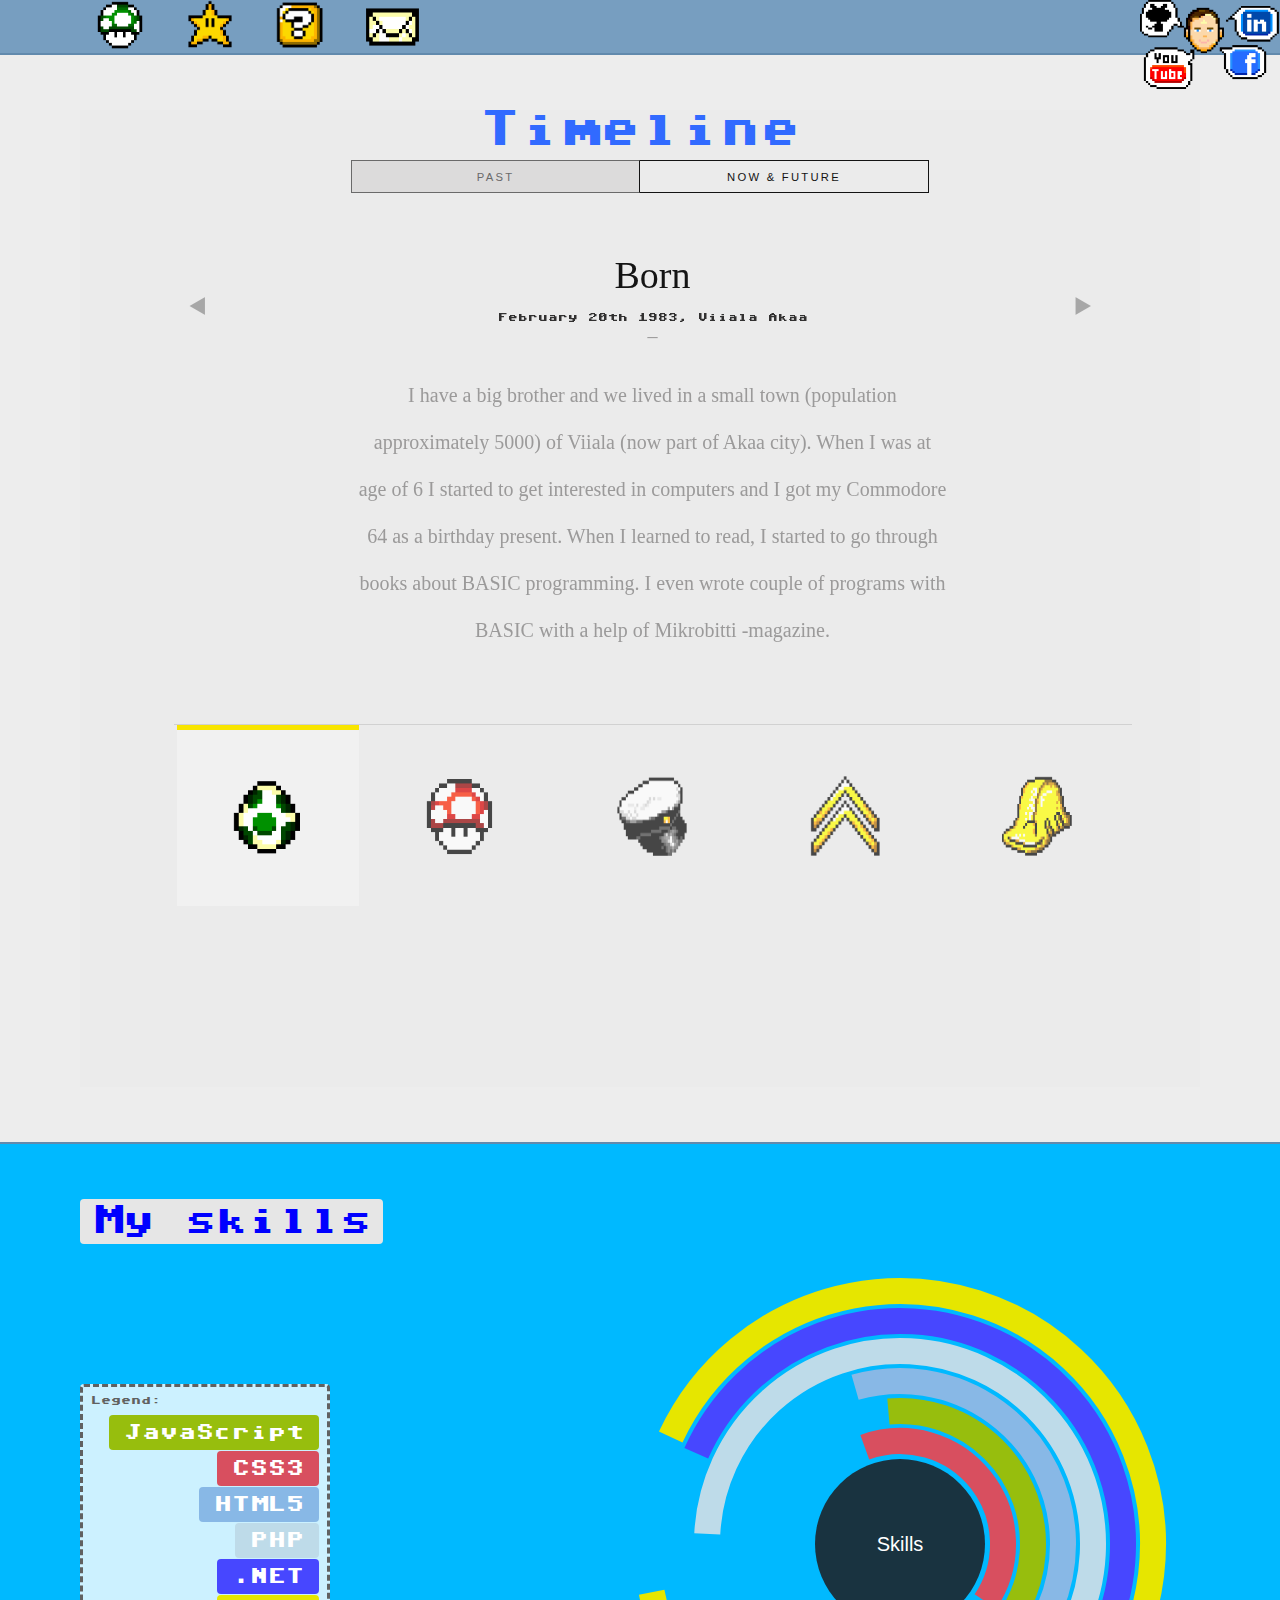
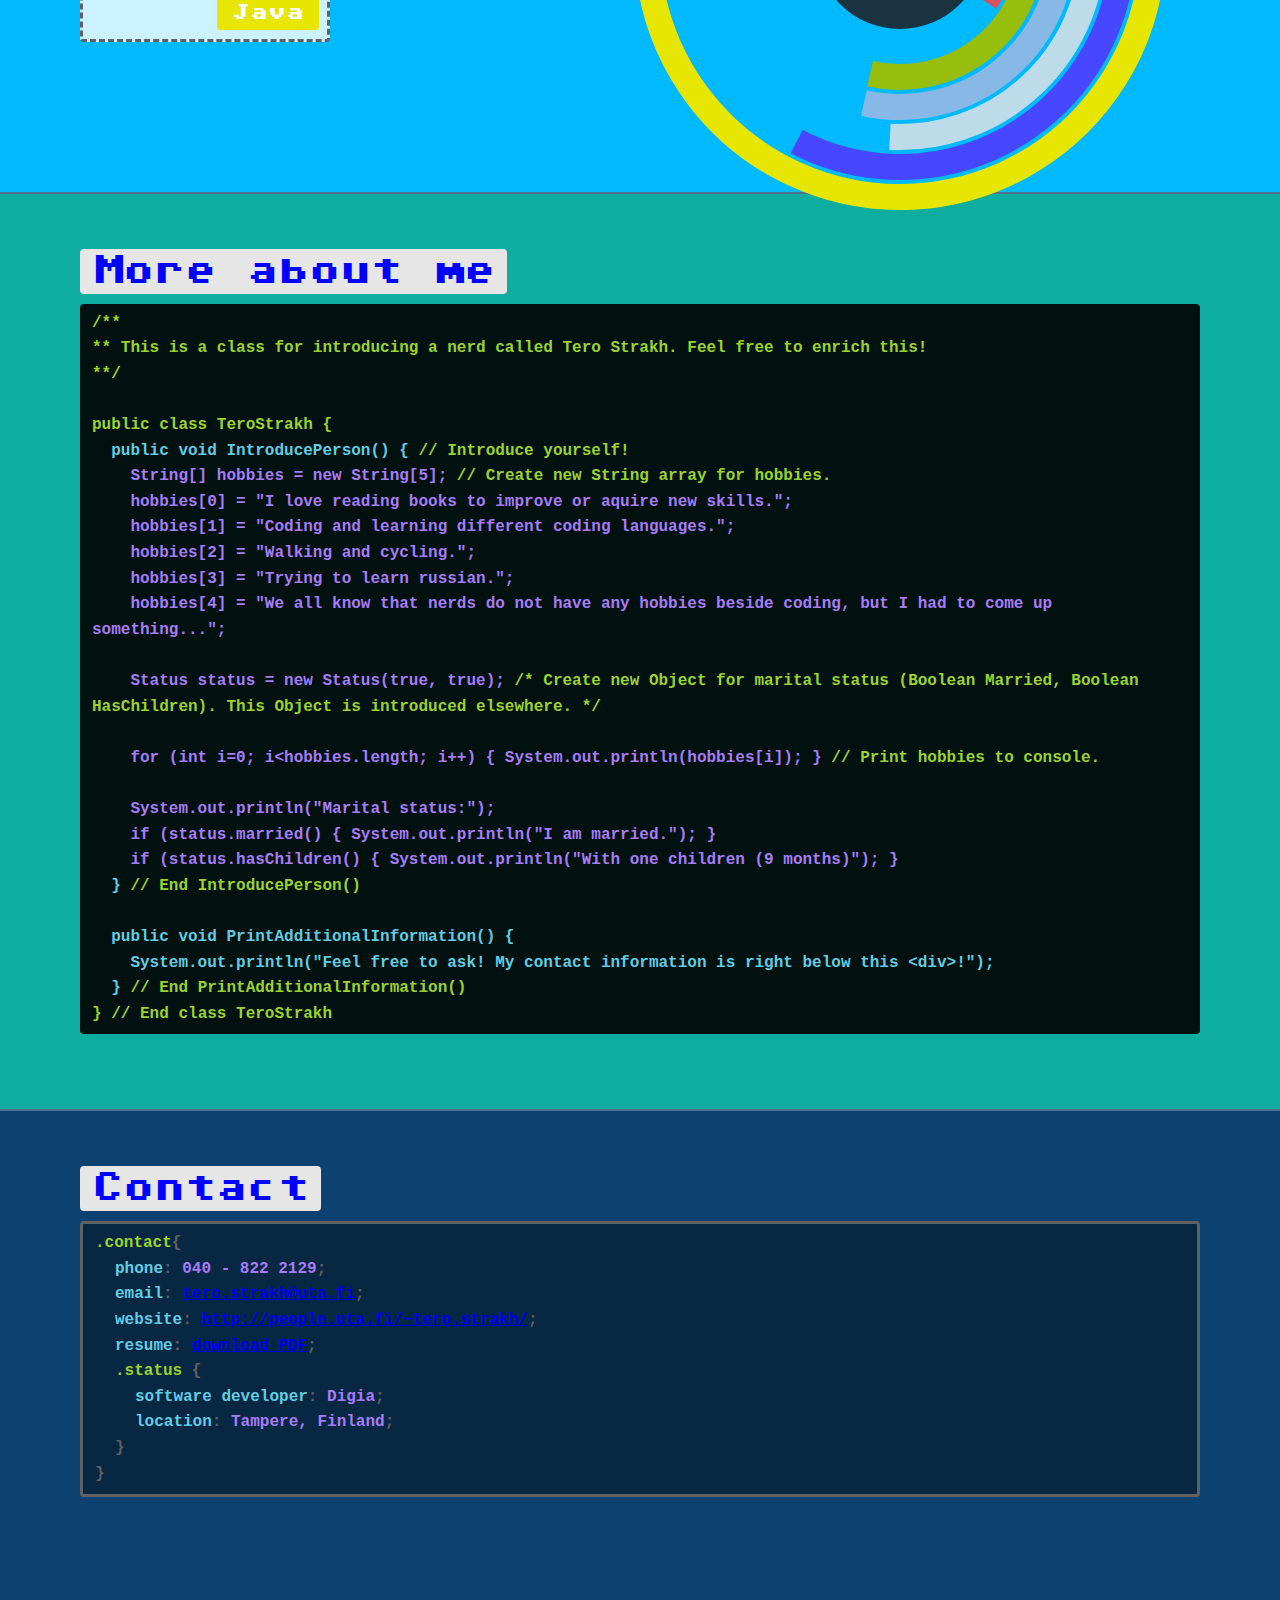
<file: index.html>
<!doctype html>
<html lang="fi-FI">
<head>
  <meta charset="utf-8">
  <meta http-equiv="Content-Type" content="text/html">
  <title>Tero Strakh Resume</title>
  <meta name="author" content="Tero Strakh">
  <link rel="shortcut icon" href="./img/favicon.ico">
  <link rel="icon" href="./img/favicon.ico">
  <link rel="stylesheet" type="text/css" media="all" href="css/styles.css">
  <script src="js/jquery.js" type="text/javascript"></script>
  <script src="js/raphael.js" type="text/javascript"></script>
  <script src="js/init.js" type="text/javascript"></script>
<!-- <script type="text/javascript" src="//ajax.googleapis.com/ajax/libs/jquery/1.8.0/jquery.min.js"></script> -->
	  <script src="js/plugins.js"></script>
  <script src="js/script.js"></script>
  <!--<script type="text/javascript" src="http://ajax.googleapis.com/ajax/libs/jquery/1.8/jquery.min.js"></script>-->
<script src="js/modernizr-2.5.3.min.js"></script>

</head>

<body>

  <nav id="topnav" class="clearfix">
    <ul>
      <li><div class="imageContainer1"><a href="#pagetop" id="homenavlink"><img src="./img/life.png" alt="home"  height="50" width="50" /><img class="timeline" src="./img/background_bubble.png" alt="background_bubble" height="35" width="120" /></a></div></li>
      <li><div class="imageContainer2"><a href="#myskills" id="skillsnavlink"><img src="./img/star.png" alt="star" height="50" width="50"><img class="myskills" src="./img/skills_bubble.png" alt="skills_bubble" height="30" width="70" /></a></div></li>
      <li><div class="imageContainer3"><a href="#aboutme" id="aboutmenavlink"><img src="./img/future.png" alt="future" height="50" width="50"><img class="aboutme" src="./img/about_bubble.png" alt="about_bubble" height="30" width="70" /></a></div></li>
      <li><div class="imageContainer4"><a href="#contact" id="contactnavlink"><img src="./img/brief.png" alt="brief" height="40" width="55"><img class="contact" src="./img/contact_bubble.png" alt="contact_bubble" height="30" width="80" /></a></div></li>
	  <li>
		<div class="imageContainer5">
			<img class="referencespic" src="./img/references.png" alt="references" usemap="#referencesmap" height="90" width="140">
			<map id="referencesmap" name="referencesmap">
				<area shape="rect" alt="Github" title="" coords="3,3,35,34" href="http://github.com/tm88493/codes" target="_blank" />
				<area shape="rect" alt="Youtube" title="" coords="7,50,51,88" href="https://www.youtube.com/watch?v=bxZ-rZ1abBQ" target="_blank" />
				<area shape="rect" alt="LinkedIn" title="" coords="97,7,137,41" href="http://fi.linkedin.com/pub/tero-strakh/5b/622/940" target="_blank" />
				<area shape="rect" alt="Facebook" title="" coords="85,46,125,79" href="http://www.facebook.com/tero.strakh" target="_blank" />
			</map>
		</div>
	  </li>
    </ul>
  </nav><!-- @end #topnav -->
  
  <section id="pagetop" class="contentpg">
    
	<section id="team" class="section team">
        <div class="container">
          <header>
            <h5 class="section-header">Timeline</h5><br />
          </header>
          <div class="about-nav">
            <a href="#services" class="about-node first active" data-slide="0">Past</a>
            <a href="#team-members" class="about-node last" data-slide="1">Now & Future</a>          
          </div>
        </div>
        <div id="about-slider">
          <ul class="outer-slides">
            <li class="inner-slide">
              <div id="services" class="slider">
                <ul class="slides">
                  <li class="pane">
                    <div class="details">
                      <div class="identifier">
                        <h3 class="name">Born</h3>
                        <h4 class="subheading">February 20th 1983, Viiala Akaa</h4>
                      </div>
                      <div class="text-content"><p>I have a big brother and we lived in a small town (population approximately 5000) of Viiala (now part of Akaa city).
					  When I was at age of 6 I started to get interested in computers and I got my Commodore 64 as a birthday present. When I learned to read, I started to go through
					  books about BASIC programming. I even wrote couple of programs with BASIC with a help of Mikrobitti -magazine.
					  </p></div>
                    </div>
                  </li>
                  <li class="pane">
                    <div class="details">
                      <div class="identifier">
                        <h3 class="name">Grow</h3>
                        <h4 class="subheading">From elementary school to high school</h4>
                      </div>
                      <div class="text-content"><p>I started elementary school in Rasi ala-aste Viiala in 1990. I "graduated" from Hirvialho yl&auml;aste in 1999
					  and I got accepted to Viiala lukio high school.</p></div>
                    </div>
                  </li>
                  <li class="pane">
                    <div class="details">
                      <div class="identifier">
                        <h3 class="name">Graduation</h3>
                        <h4 class="subheading">Viialan Lukio, Akaa</h4>
                      </div>
                      <div class="text-content"><p>I got my Suomalainen ylioppilastutkinto from Viialan Lukio in 2002 with mediocre grades.
					  Best grades were in english and mother tongue (magna cum laude approbatur).</p></div>
                    </div>
                  </li>
                  <li class="pane">
                    <div class="details">
                      <div class="identifier">
                        <h3 class="name">Army</h3>
                        <h4 class="subheading">Parolan panssariprikaati, Pioneerikomppania</h4>
                      </div>
                      <div class="text-content"><p>I started my service in Finnish army in January 2003 with a thousand other man. 
					  I was a pioneer and a corporal (alikersantti in finnish rank). I also specialized in explosives and went through a 
					  intensive explosives training. I have a right to blow up things (R&auml;j&auml;ytt&auml;j&auml;n tutkinto in finnish).</p></div>
                    </div>
                  </li>
                  <li class="pane">
                    <div class="details">
                      <div class="identifier">
                        <h3 class="name">Gap year</h3>
                        <h4 class="subheading">Working in construction site</h4>
                      </div>
                      <div class="text-content"><p>After leaving the army, I started to look for a job and ended up as an construction site worker. I made
					  steelworks that are inside the concrete elements. That turned out to be a physically hard job for a guy who was a nerd at heart.</p></div>
                    </div>
                  </li>
                </ul>
                <ul class="flex-direction-nav">
                  <li><a class="flex-prev" href="#">Prev</a></li>
                  <li><a class="flex-next" href="#">Next</a></li>
                </ul>
              </div>
              <ul class="services-nav">
                <li><a href="#" class="service-node"><img src="img/born.png" alt="Born" class="nav-pic" height="80px"></a></li>
                <li><a href="#" class="service-node"><img src="img/grow.png" alt="Grow up" class="nav-pic" height="80px"></a></li>
                <li><a href="#" class="service-node"><img src="img/yohat.png" alt="Graduation" class="nav-pic" height="80px"></a></li>
                <li><a href="#" class="service-node"><img src="img/army_rank.png" alt="Army" class="nav-pic" height="80px"></a></li>
                <li><a href="#" class="service-node"><img src="img/helmet.png" alt="Construction" class="nav-pic" height="80px"></a></li>
              </ul>
            </li>
            <li class="inner-slide">
              <div id="team-members" class="slider">
                <ul class="slides">
                  <li class="pane">
                    <div class="details">
                      <div class="identifier">
                        <h3 class="name">University</h3>
                        <h4 class="subheading">Computer sciences in Tampere University</h4>
                      </div>
                      <div class="text-content"><p>On year 2008 I applied for computer sciences in Tampere University. I got accepted at my first try. Now I am writing my master's thesis (Pro gradu) and my graduation deadline is this year.</p></div>
                    </div>
                  </li>
                  <li class="pane">
                    <div class="details">
                      <div class="identifier">
                        <h3 class="name">Started working</h3>
                        <h4 class="subheading">Software Developer</h4>
                      </div>
                      <div class="text-content"><p>I started as an intern in Logia Software (Itella's subsidiary company at the time). 
					  My job was to code and design GUI with .NET language and code backend with C#. Mainly with Visual Basic and C# but I did use jQuery and Ajax as well.
					  After internship was over I was hired as a full time employee. After a year I got a job offer from Digia Finland and I applied to it.
					  I got hired and now I mainly code (JavaEE) integrations for the public sector.</p></div>
                    </div>
                  </li>
                  <li class="pane">
                    <div class="details">
                      <div class="identifier">
                        <h3 class="name">First child</h3>
                        <h4 class="subheading">Kristian Toni Alexander Strakh</h4>
                      </div>
                      <div class="text-content">
                        <p>Our first child was born in August 28th 2013. He was babtized in Aleksanteri church in September.</p>
                      </div>
                    </div>
                  </li>
                  <li class="pane">
                    <div class="details">
                      <div class="identifier">
                        <h3 class="name">Future</h3>
                        <h4 class="subheading">The next best thing</h4>
                      </div>
                      <div class="text-content">
                        <p>I am currently working but looking for other opportunities. I have found my passion in coding but in my current job 
						I cannot use all my skills and brainpower I have. So, if You have an open position for enthusiastingly coding nerd, please feel free
						to contact me through telephone, e-mail or via LinkedIn. You can find my number and address at the bottom of this page or by pressing brief 
						on the upper navigation bar. You can view my LinkedIn profile by clicking the icon inside the bubble on upper right corner.</p>
                      </div>
                    </div>
                  </li>
                </ul>
                <ul class="flex-direction-nav">
                  <li><a class="flex-prev" href="#">Prev</a></li>
                  <li><a class="flex-next" href="#">Next</a></li>
                </ul>
              </div>
              <ul class="team-nav">
                <li><a href="#" class="member-node"><img src="img/uta.png" alt="University" class="nav-pic" height="78px"></a></li>
                <li><a href="#" class="member-node"><img src="img/coin.png" alt="Started Working" class="nav-pic" height="78px"></a></li>
                <li><a href="#" class="member-node"><img src="img/life_1up.png" alt="Child" class="nav-pic"></a></li>
                <li><a href="#" class="member-node"><img src="img/future.png" alt="Future" class="nav-pic" height="78px"></a></li>
              </ul>
            </li>
          </ul>
        </div>
      </section><!-- @end Timeline -->
	
  </section><!-- @end #pagetop -->
  
  <section id="myskills" class="contentpg">
    <h2>My skills</h2>
	<div class="lifeContainer">
		<div class="bornContainer">
			<div id="content">
			<div class="legend">
				<h3>Legend:</h3>
				<br />
				<div class="skills">
					<ul>
						<li class="jq">JavaScript</li>
						<li class="css">CSS3</li>
						<li class="html">HTML5</li>
						<li class="php">PHP</li>
						<li class="net">.NET</li>
						<li class="java">Java</li>
					</ul>
				</div>	
			</div>
			<div id="diagram"></div>
		</div>

		<div class="get">
			<div class="arc">
				<span class="text">CSS3</span>
				<input type="hidden" class="percent" value="40" />
				<input type="hidden" class="color" value="#D84F5F" />
			</div>
			<div class="arc">
				<span class="text">JavaScript</span>
				<input type="hidden" class="percent" value="55" />
				<input type="hidden" class="color" value="#97BE0D" />
			</div>

			<span></span>
			<div class="arc">
				<span class="text">HTML5</span>
				<input type="hidden" class="percent" value="58" />
				<input type="hidden" class="color" value="#88B8E6" />
			</div>
			<span></span>
			<div class="arc">
				<span class="text">PHP</span>
				<input type="hidden" class="percent" value="75" />
				<input type="hidden" class="color" value="#BEDBE9" />
			</div>
			<span></span>
			<div class="arc">
				<span class="text">.NET</span>
				<input type="hidden" class="percent" value="76" />
				<input type="hidden" class="color" value="#4747FF" />
			</div>
			<span></span>
			<div class="arc">
				<span class="text">Java</span>
				<input type="hidden" class="percent" value="90" />
				<input type="hidden" class="color" value="#E6E600" />
			</div>
		</div>
		</div>
	</div>
  </section><!-- @end #myskills -->
  
  <section id="aboutme" class="contentpg">
    
	<div class="content">
	<h2>More about me</h2><p>&nbsp;</p>
		<ul class="hobbies_code">
		<li><span class="green">/**</span></li>
		<li><span class="green">** This is a class for introducing a nerd called Tero Strakh. Feel free to enrich this!</span></li>
		<li><span class="green">**/</span></li>
		<li><br /><span class="green">public class TeroStrakh {</span></li>
			<li>&nbsp;&nbsp;<span class="blue">public void IntroducePerson() {</span><span class="green"> // Introduce yourself!</span</li>
			<li>&nbsp;&nbsp;&nbsp;&nbsp;<span class="purple">String[] hobbies = new String[5];</span><span class="green"> // Create new String array for hobbies.</span></li>
			<li>&nbsp;&nbsp;&nbsp;&nbsp;<span class="purple">hobbies[0] = "I love reading books to improve or aquire new skills."; </span></li>
			<li>&nbsp;&nbsp;&nbsp;&nbsp;<span class="purple">hobbies[1] = "Coding and learning different coding languages."; </span></li>
			<li>&nbsp;&nbsp;&nbsp;&nbsp;<span class="purple">hobbies[2] = "Walking and cycling."; </span> </li>
			<li>&nbsp;&nbsp;&nbsp;&nbsp;<span class="purple">hobbies[3] = "Trying to learn russian."; </span></li>
			<li>&nbsp;&nbsp;&nbsp;&nbsp;<span class="purple">hobbies[4] = "We all know that nerds do not have any hobbies beside coding, but I had to come up something..."; </span></li>
			<li><br />&nbsp;&nbsp;&nbsp;&nbsp;<span class="purple">Status status = new Status(true, true);</span><span class="green"> /* Create new Object for marital status (Boolean Married, Boolean HasChildren). This Object is introduced elsewhere. */</span></li>
			<li><br /></li>
			<li>&nbsp;&nbsp;&nbsp;&nbsp;<span class="purple">for (int i=0; i&lt;hobbies.length; i++) { System.out.println(hobbies[i]); }</span><span class="green"> // Print hobbies to console.</span></li>
			<li>&nbsp;</li>
			<li>&nbsp;&nbsp;&nbsp;&nbsp;<span class="purple">System.out.println("Marital status:");</span></li>
			<li>&nbsp;&nbsp;&nbsp;&nbsp;<span class="purple">if (status.married() { System.out.println("I am married."); }</span></li>
			<li>&nbsp;&nbsp;&nbsp;&nbsp;<span class="purple">if (status.hasChildren() { System.out.println("With one children (9 months)"); }</span></li>
			<li>&nbsp;&nbsp;<span class="blue">}</span><span class="green"> // End IntroducePerson()</span></li>
			<li><br /></li>
			<li>&nbsp;&nbsp;<span class="blue">public void PrintAdditionalInformation() {</span></li>
			<li>&nbsp;&nbsp;&nbsp;&nbsp;<span class="blue">System.out.println("Feel free to ask! My contact information is right below this &lt;div&gt;!");</span></li>
			<li>&nbsp;&nbsp;<span class="blue">}</span><span class="green"> // End PrintAdditionalInformation()</span></li>
			<li><span class="green">}</span><span class="green"> // End class TeroStrakh</span></li>
		</ul>
	</div>
  </section><!-- @end #aboutme -->
  
  <section id="contact" class="contentpg">
  
			<div class="content"><h2>Contact</h2><p>&nbsp;</p>
				<ul class="code" id="border">
					<li><span class="green">.contact</span>{
						<ul>
							<li><span class="blue">phone</span>: <span class="purple">040 - 822 2129</span>;</li>
							<li><span class="blue">email</span>: <span class="purple"><a href="mailto: &#116;&#101;&#114;&#111;&#46;&#115;&#116;&#114;&#97;&#107;&#104;&#64;&#117;&#116;&#97;&#46;&#102;&#105;">&#116;&#101;&#114;&#111;&#46;&#115;&#116;&#114;&#97;&#107;&#104;&#64;&#117;&#116;&#97;&#46;&#102;&#105;</a></span>;</li>
							<li><span class="blue">website</span>: <span class="purple"><a href="http://people.uta.fi/~tero.strakh/">http://people.uta.fi/~tero.strakh/</a></span>;</li>
							<li><span class="blue">resume</span>: <span class="purple"><a href="CV/TERO_STRAKH_CV.pdf" target="_blank">download PDF</a></span>;</li>
							<li><span class="green">.status</span> {
								<ul>
									<li><span class="blue">software developer</span>: <span class="purple">Digia</span>;</li>
									<li><span class="blue">location</span>: <span class="purple">Tampere, Finland</span>;</li>
								</ul>
							}</li>
						</ul>
					}</li>
				</ul>
			</div>
  </section><!-- @end #contact -->
  
	  <!--<script type="text/javascript">
$(document).ready(function(){
$('a[href^="#"]').on('click',function (e) {
    e.preventDefault();

    var target = this.hash,
    $target = $(target);

    $('html, body').stop().animate({
        'scrollTop': $target.offset().top
    }, 1200, 'swing', function () {
        window.location.hash = target;
    });
});

});
</script>-->
</body>
</html>
</file>
<file: css/styles.css>
@import url('http://fonts.googleapis.com/css?family=Sanchez');
@font-face
{
font-family: c64;
src: url("../c64.woff");
}

html, body, div, span, applet, object, iframe, h1, h2, h3, h4, h5, h6, p, blockquote, pre, a, abbr, acronym, address, big, cite, code, del, dfn, em, img, ins, kbd, q, s, samp, small, strike, strong, sub, sup, tt, var, b, u, i, center, dl, dt, dd, ol, ul, li, fieldset, form, label, legend, table, caption, tbody, tfoot, thead, tr, th, td, article, aside, canvas, details, embed, figure, figcaption, footer, header, hgroup, menu, nav, output, ruby, section, summary, time, mark, audio, video {
  margin: 0;
  padding: 0;
  border: 0;
  font-size: 100%;
  font: inherit;
  vertical-align: baseline;
  outline: none;
  -webkit-font-smoothing: antialiased;
  -webkit-text-size-adjust: 100%;
  -ms-text-size-adjust: 100%;
  -webkit-box-sizing: border-box;
  -moz-box-sizing: border-box;
  box-sizing: border-box;
}
html { overflow-y: scroll; }
body { 
  background: #ededed;
  font-family: c64, 'Helvetica Neue', Helvetica, Arial, sans-serif;
  font-size: 62.5%;
  line-height: 1;
  color: #616161;
  padding-top: 55px;
}

br { display: block; line-height: 1.6em; } 

article, aside, details, figcaption, figure, footer, header, hgroup, menu, nav, section { display: block; }
ol, ul { list-style: none; }

input, textarea { 
  -webkit-font-smoothing: antialiased;
  -webkit-text-size-adjust: 100%;
  -ms-text-size-adjust: 100%;
  -webkit-box-sizing: border-box;
  -moz-box-sizing: border-box;
  box-sizing: border-box;
  outline: none; 
}

blockquote, q { quotes: none; }
blockquote:before, blockquote:after, q:before, q:after { content: ''; content: none; }
strong, b { font-weight: bold; } 

table { border-collapse: collapse; border-spacing: 0; }
img { border: 0; max-width: 100%; }


h2 {
  display: inline-block;
  font-size: 3.1em;
  padding: 7px 12px;
  font-family: c64, 'Sanchez', 'Times New Roman', serif;
  background: #E6E6E6;
  -webkit-border-radius: 4px;
  -moz-border-radius: 4px;
  border-radius: 4px;
  color:blue;
}

/* h3 {
  display: inline-block;
  font-size: 2.1em;
  padding: 7px 12px;
  font-family: c64, 'Sanchez', 'Times New Roman', serif;
  background: rgba(255,255,255,0.8);
  -webkit-border-radius: 4px;
  -moz-border-radius: 4px;
  border-radius: 4px;
  color:red;
} */


/** page structure **/
#topnav {
  display: block;
  position: fixed;
  top: 0;
  height: 55px;
  width: 100%;
  background: #779ec0;
  border-bottom: 2px solid #628aad;
  z-index: 1;
}
#topnav ul  { padding-left: 80px; }

#topnav ul li { 
  display: block;
  width: auto;
}

#topnav ul li a {
  display: block;
  float: left;
  line-height: 55px;
  margin-right: 10px;
  padding: 0 15px;
  font-weight: bold;
  font-size: 1.2em;
  color: #fff;
  text-decoration: none;
}
/**#topnav ul li a:hover {
  background: #62819d;
}**/

.imageContainer1 {
	position: relative;
	float: left;
}

.imageContainer1 img {
	display: block;
}

.imageContainer1 .timeline {
    position: absolute;
    top: 36px;
    right: 6px;
    display: none
}
.imageContainer1:hover .timeline {
    display: block
}

.imageContainer2 {
	position: relative;
	float: left;
}

.imageContainer2 img {
	display: block;
}

.imageContainer2 .myskills {
    position: absolute;
    top: 41px;
    right: 6px;
    display: none
}
.imageContainer2:hover .myskills {
    display: block
}

.imageContainer3 {
	position: relative;
	float: left;
}

.imageContainer3 img {
	display: block;
}

.imageContainer3 .aboutme {
    position: absolute;
    top: 42px;
    right: 10px;
    display: none
}
.imageContainer3:hover .aboutme {
    display: block
}


.imageContainer4 {
	position: relative;
	float: left;
	top: 7px;
}

.imageContainer4 img {
	display: block;
}

.imageContainer4 .contact {
    position: absolute;
    top: 35px;
    right: 5px;
    display: none
}
.imageContainer4:hover .contact {
    display: block
}

.imageContainer5 {
	float: right;
}

/** page sections **/
.contentpg {
  display: block;
  min-height: 650px;
  padding: 55px 80px;
}

.hobbies_code {
	font-family:Consolas, "Liberation Mono", Courier, monospace;
	font-size:16px;
	font-weight:bold;
	color:#7f0a0c
	display: inline-block;
	padding: 7px 12px;
	background: rgba(0,0,0,0.9);
	-webkit-border-radius: 4px;
	-moz-border-radius: 4px;
	border-radius: 4px;
}
	
.code {
	font-family:Consolas, "Liberation Mono", Courier, monospace;
	font-size:16px;
	font-weight:bold;
	color:#7f0a0c
	display: inline-block;
	padding: 7px 12px;
	background: rgba(0,0,0,0.4);
	-webkit-border-radius: 4px;
	-moz-border-radius: 4px;
	border-radius: 4px;
}

ul,ol,dl {
	font-size:1em;
	line-height:1.6;
	margin-bottom:1.25em;
	list-style-position:outside;
	font-family:inherit
}

ul,ol {
	margin-left:0
}

ul li ul,ul li ol {
	margin-left:1.25em;
	margin-bottom:0;
	font-size:1em
}

ul.square li ul,ul.circle li ul,ul.disc li ul {
	list-style:inherit
}

ul.square {
	list-style-type:square
}

ul.circle {
	list-style-type:circle
}

ul.disc {
	list-style-type:disc
}

ul.no-bullet {
	list-style:none
}

ol li ul,ol li ol {
	margin-left:1.25em;
	margin-bottom:0
}

dl dt {
	margin-bottom:0.3em;
	font-weight:bold
}

dl dd {
	margin-bottom:0.75em
}
.green{color:#9bd32d}
.blue{color:#62cde2}
.pink{color:#e9266d}
.white{color:#e6e6e1}
.orange{color:#ed8f1f}
.purple{color:#a87cf5}

#pagetop {
  background-repeat: no-repeat;  
  background-size: cover; 
  /*css hack for ie*/
  border-bottom: 2px solid #628aad;  
  filter:progid:DXImageTransform.Microsoft.AlphaImageLoader(src='../img/bg1.jpg',sizingMethod='scale');
  -ms-filter:"progid:DXImageTransform.Microsoft.AlphaImageLoader(src='../img/bg1.jpg',sizingMethod='scale')";
}

#myskills {
  background-color: #00B9FF;
  background-repeat: no-repeat;  
  background-size: cover;
  border-bottom: 2px solid #4F708C;  
  /*css hack for ie*/     
  filter:progid:DXImageTransform.Microsoft.AlphaImageLoader(src='../img/bg2.jpg',sizingMethod='scale');
  -ms-filter:"progid:DXImageTransform.Microsoft.AlphaImageLoader(src='../img/bg2.jpg',sizingMethod='scale')";
}

#aboutme {
  background-color: #0FADA0;
  background-repeat: no-repeat;  
  background-size: cover; 
  border-bottom: 2px solid #4F708C;
  /*css hack for ie*/     
  filter:progid:DXImageTransform.Microsoft.AlphaImageLoader(src='../img/bg3.jpg',sizingMethod='scale');
  -ms-filter:"progid:DXImageTransform.Microsoft.AlphaImageLoader(src='../img/bg3.jpg',sizingMethod='scale')";
}

#contact {
  background-color: #0D4170;
  background-repeat: no-repeat;  
  background-size: cover; 
  /*css hack for ie*/     
  filter:progid:DXImageTransform.Microsoft.AlphaImageLoader(src='../img/bg4.jpg',sizingMethod='scale');
  -ms-filter:"progid:DXImageTransform.Microsoft.AlphaImageLoader(src='../img/bg4.jpg',sizingMethod='scale')";
}

/** clearfix **/
.clearfix:after { content: "."; display: block; clear: both; visibility: hidden; line-height: 0; height: 0; }
.clearfix { display: inline-block; }
 
html[xmlns] .clearfix { display: block; }
* html .clearfix { height: 1%; }

/** SKILLS **/
.legend {
float:left;
width:250px;
padding:8px;
margin-top:140px;
  background: rgba(255,255,255,0.8);
  -webkit-border-radius: 4px;
  -moz-border-radius: 4px;
  border-radius: 4px;
  border:dashed;
}

#content h1 {
font-family:'Cabin Sketch', arial, serif;
text-shadow:3px 3px 0 #ddd;
color:#193340;
font-size:40px;
margin-bottom:40px;
text-align:right;
}

#border {
border:solid;
}

.skills {
float:left;
clear:both;
width:100%;
}

.skills ul,
.skills li {
display:block;
list-style:none;
margin:0;
padding:0;
}

.skills li {
float:right;
clear:both;
padding:0 15px;
height:35px;
line-height:35px;
color:#fff;
margin-bottom:1px;
font-size:18px;
}

.skills .jq {
background:#97BE0D;
-webkit-border-radius: 4px;
  -moz-border-radius: 4px;
  border-radius: 4px;
}

.skills .css {
background:#D84F5F;
-webkit-border-radius: 4px;
  -moz-border-radius: 4px;
  border-radius: 4px;
}

.skills .html {
background:#88B8E6;
-webkit-border-radius: 4px;
  -moz-border-radius: 4px;
  border-radius: 4px;
}

.skills .php {
background:#BEDBE9;
-webkit-border-radius: 4px;
  -moz-border-radius: 4px;
  border-radius: 4px;
}

.skills .net {
background:#4747FF;
-webkit-border-radius: 4px;
  -moz-border-radius: 4px;
  border-radius: 4px;
}

.skills .java {
background:#E6E600;
-webkit-border-radius: 4px;
  -moz-border-radius: 4px;
  border-radius: 4px;
}

#diagram {
float:right;
width:600px;
height:600px;
}

.get {
display:none;
}

/* Slider */
.container{margin:0 auto;max-width:960px;padding:0 5%;width:90%}
.about-nav{margin:0 auto 3%;display:table;width:578px}.about-nav a{-webkit-transition:400ms;-moz-transition:400ms;-o-transition:400ms;transition:400ms;border:1px solid #131313;color:#131313;display:table-cell;font:1.125em "alternate-gothic-no-1-d",sans-serif;letter-spacing:.2em;outline:0;padding:.9em 0 .8em;text-align:center;text-decoration:none;text-transform:uppercase;vertical-align:middle;width:50%}.about-nav a.active{background:#dcdbdb;border-color:#6a6a6a;color:#6a6a6a}.about-nav a.first{border-right:1px solid #131313}.about-nav a.last{border-left:0}.outer-slides{*zoom:1}
.about-nav a.first{border-right:1px solid #131313}.about-nav a.last{border-left:0}
.team{background-color:#ebebeb;-webkit-box-sizing:border-box;-moz-box-sizing:border-box;box-sizing:border-box;padding-bottom:15%;text-align:center}.team .container{padding:0 20px;max-width:1160px}.team h2{color:#000;margin:0 auto 34px}.team header{color:#316AFF}
.section-header{font-size:40px}}
.section{-webkit-box-sizing:border-box;-moz-box-sizing:border-box;box-sizing:border-box;overflow:hidden;padding-bottom:10%;padding-top:20%}
#about-slider{margin:0 auto;max-width:1050px;padding:0 46px}
.outer-slides{*zoom:1}.outer-slides:after{content:"";display:table;clear:both}.outer-slides .inner-slide{*zoom:1;display:none}.outer-slides .inner-slide:after{content:"";display:table;clear:both}
.inner-slide{*zoom:1;display:none}.outer-slides .inner-slide:after{content:"";display:table;clear:both}
.slider{margin:0 auto;max-width:850px;padding:17px 0;position:relative}
.process .slides li{-webkit-box-sizing:border-box;-moz-box-sizing:border-box;box-sizing:border-box;display:none;padding:.75% 0;position:relative;-webkit-backface-visibility:hidden}
.pane{color:#323131;float:left;padding:17px 0}.pane .details{margin:0 auto;padding:0 20px;max-width:630px}
.name{color:#141414;font:38px/1em c64,"ff-tisa-web-pro",serif;margin-bottom:15px}
}.subheading{color:#7e7e7e;font:700 14px/1.2em c64,"proxima-nova",sans-serif;letter-spacing:.15em;margin:0 auto 16px;text-transform:uppercase}.text-content{color:#9b9a9a;font:2em/2.35em "ff-tisa-web-pro",serif;margin-bottom:36px}.text-content:before{content:'_';position:relative;top:-20px}
.slider .flex-direction-nav{z-index:10}.slider .flex-next{text-indent:100%;white-space:nowrap;overflow:hidden;background:transparent url(../img/arrow-right.png) no-repeat 0 0;background-size:cover;display:block;height:18px;outline:0;position:absolute;right:-26px;top:75px;width:16px}.slider .flex-prev{text-indent:100%;white-space:nowrap;overflow:hidden;background:transparent url(../img/arrow-left.png) no-repeat 0 0;background-size:cover;display:block;height:18px;left:-26px;outline:0;position:absolute;top:75px;width:16px}.pane{color:#323131;float:left;padding:17px 0}.pane .details{margin:0 auto;padding:0 20px;max-width:630px}.member-pic{margin-bottom:15px}.name{color:#141414;font:38px/1em "ff-tisa-web-pro",serif;margin-bottom:15px}
.services-nav,.team-nav{border-top:1px solid #d1d1d1;-webkit-box-sizing:border-box;-moz-box-sizing:border-box;box-sizing:border-box;text-align:center;width:100%}.services-nav li,.team-nav li{border-top:5px solid transparent;-webkit-box-sizing:border-box;-moz-box-sizing:border-box;box-sizing:border-box;display:inline-block;margin:0;padding:6% 4%;width:19%}@media screen and (min-width:570px){.services-nav li,.team-nav li{padding:46px 0}}@media screen and (max-width:570px){.services-nav li,.team-nav li{width:18.5%}}.services-nav li a,.team-nav li a{-webkit-box-sizing:border-box;-moz-box-sizing:border-box;box-sizing:border-box;display:block;margin:0 auto;max-width:70px;outline:0}.services-nav li a img,.team-nav li a img{max-width:100%;width:100%}.services-nav li.active,.team-nav li.active{background-color:#f1f1f1;border-color:#f8e500}.services-nav li.active .nav-pic,.team-nav li.active .nav-pic{opacity:1}.services-nav li.active .nav-pic,.services-nav li:hover .nav-pic,.services-nav li:focus .nav-pic,.services-nav li:active .nav-pic,.team-nav li.active .nav-pic,.team-nav li:hover .nav-pic,.team-nav li:focus .nav-pic,.team-nav li:active .nav-pic{opacity:1}.services-nav .nav-pic,.team-nav .nav-pic{-webkit-transition:all 1s;-moz-transition:all 1s;-o-transition:all 1s;transition:all 1s;opacity:.7}
</file>
